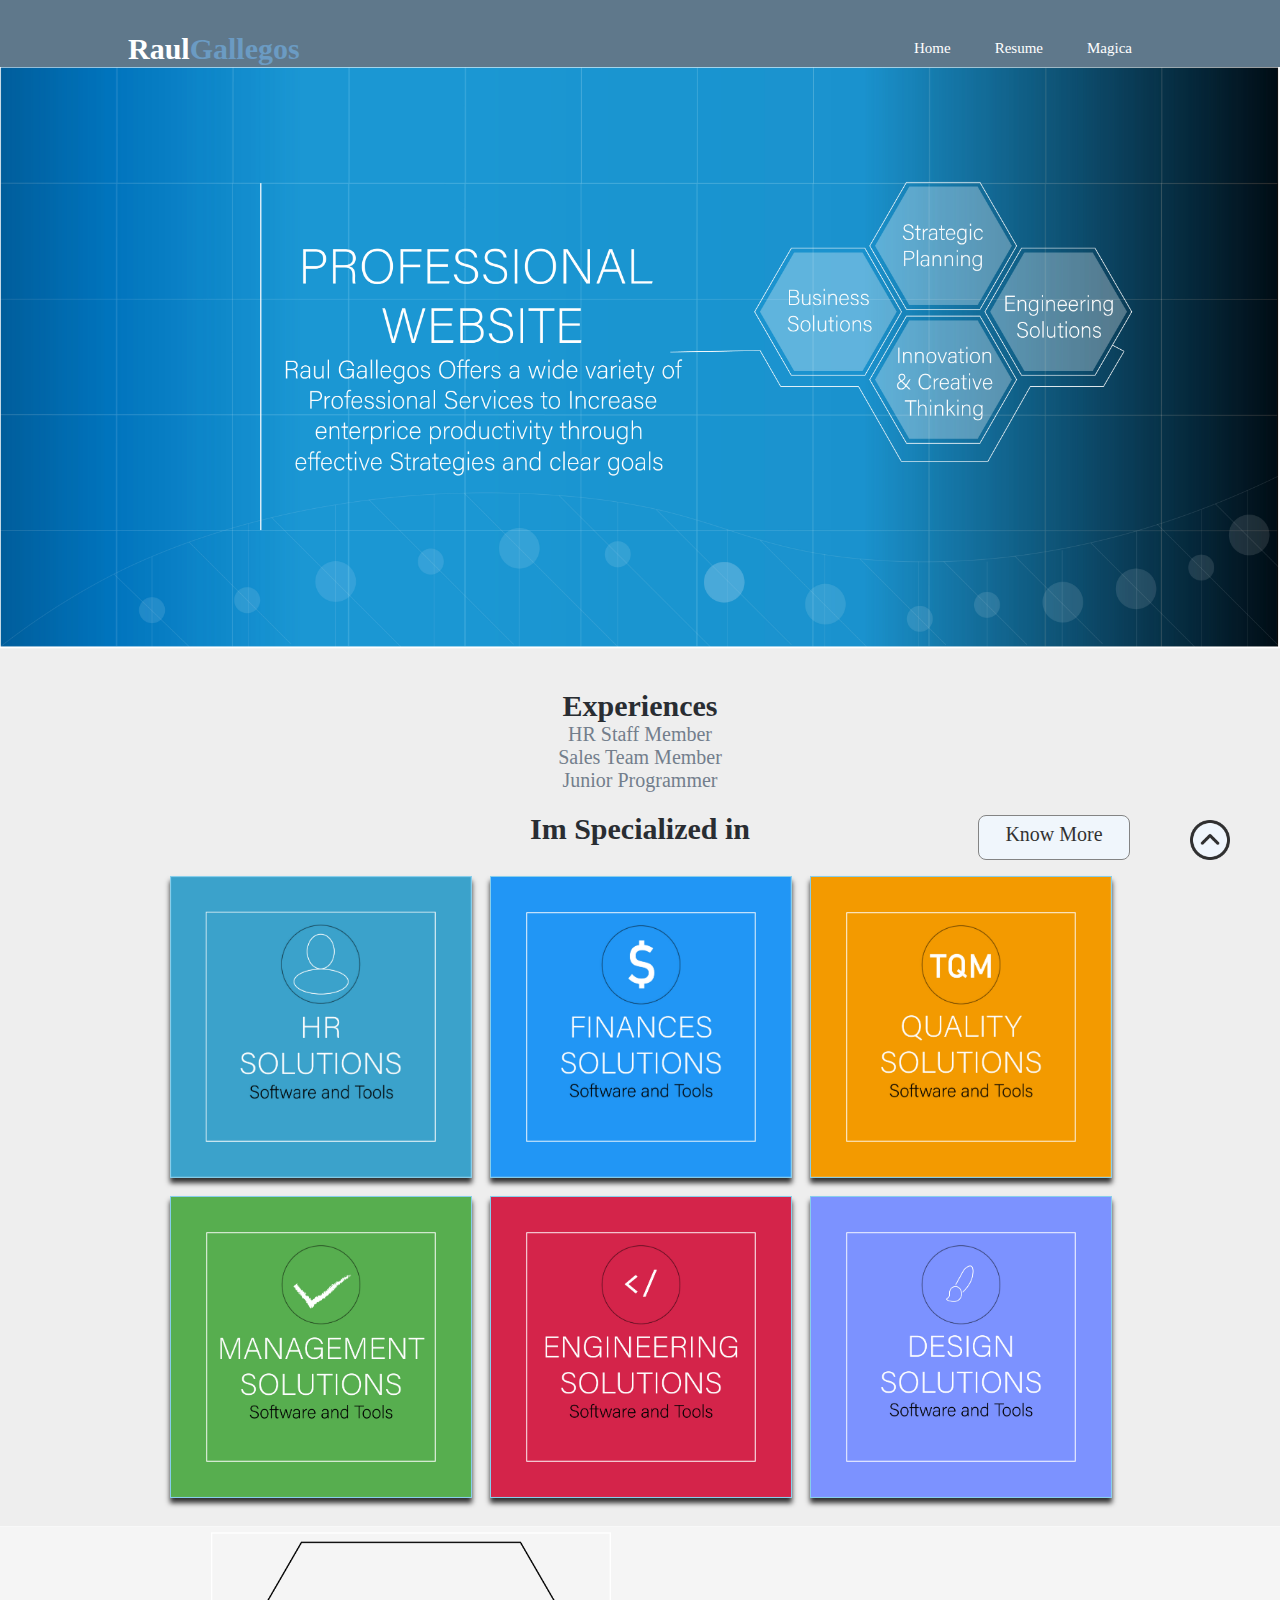
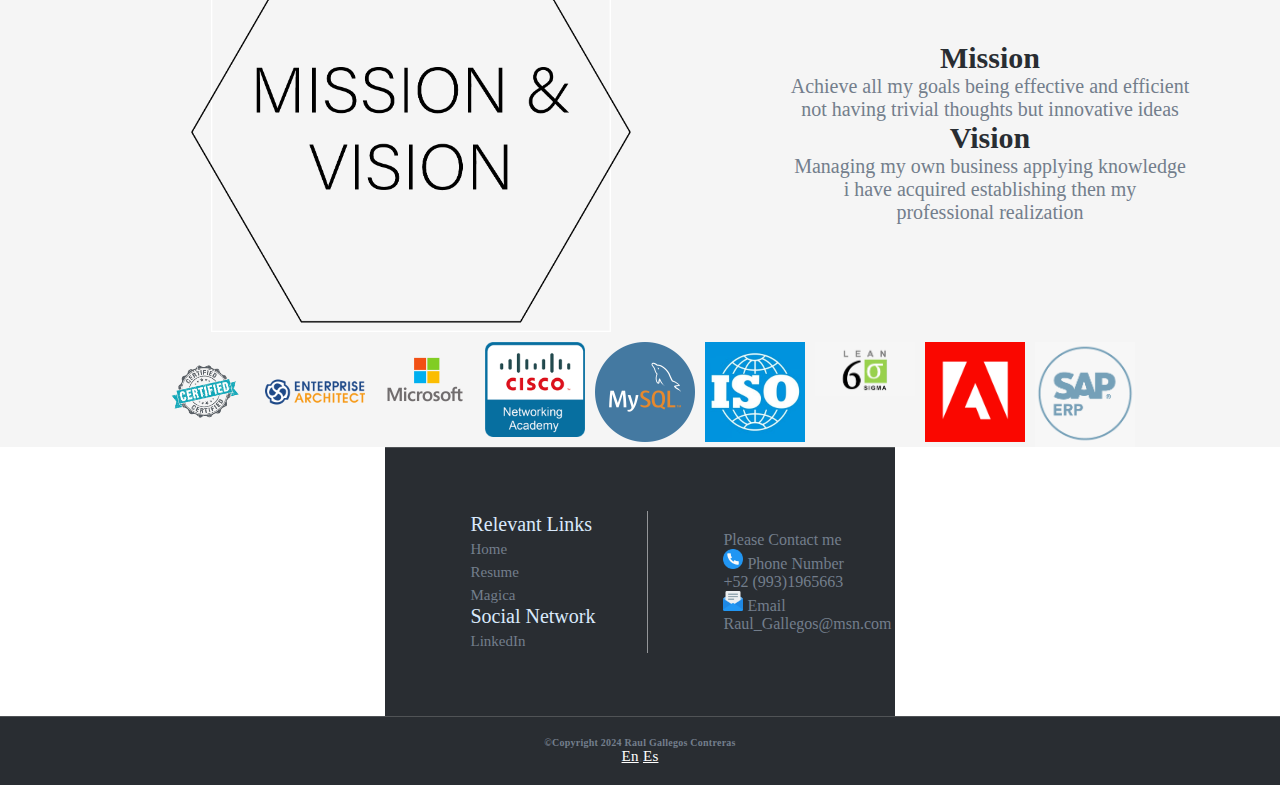
<file: index.html>
<html>
<head>
	<link rel="stylesheet" href="main.css">
	<title>Raul Gallegos</title>
</head>
<body>
	<div class="primary">
		<a href="resume.html" class="button"><span>Know More</span></a>
	</div>	
	<section class="section0">
		<nav>
			<h2 class="logo">Raul<span>Gallegos</span></h2>
			<ul>
				<li><a href="index.html">Home</a></li>
			    <li><a href="resume.html">Resume</a></li>
			    <li><a href="https://raulgallegos.github.io/MAGICA/">Magica</a></li>
			</ul>
		</nav>
		<img src="images/Background.jpg" class="background">
	</section>

	<section class="section1">
		<div class="title">
			<h2>Experiences</h2>
	        <p>HR Staff Member</p>
	        <p>Sales Team Member</p>
	        <p>Junior Programmer</p>
		</div>

		<div class="title">
			<h2>Im Specialized in</h2>
		</div>
		
		<div class="cards-grid">
			<div class="flip-card">
				<div class="flip-card-inner">
					<div class="flip-card-front" style="background-image: url(images/CardHR.jpg);">
					</div>
					<div class="flip-card-back">
                       Workforce Planning, Job Descriptions,
                       Job Analysis, Performance Evaluation,
                       Recruitment, Selection, Coaching,
                       Applicant Tracking System, Open HRMS,
                       Taleo, Employee Development, SAP HCM,
                       Succession Planning, LegalLandscape,
                       FLSA, FMLA, Training, Retention, 9Box,
                       Talent Mapping, Psychometric Test,
                       Interview, Motivation, Retention,
                       Emotional Intelligence, Payroll 
                       
					</div>
				</div>
			</div>

			<div class="flip-card">
				<div class="flip-card-inner">
					<div class="flip-card-front" style="background-image: url(images/CardFinances.jpg);">
					</div>
					<div class="flip-card-back">
					   Financial Statements 
					   Design, Financial Statements 
					   Analysis, Investment Project 
					   Evaluation, Net Present Value NPV,
					   Cost Planning, Sales, Acquisitions,
					   Inventory, Invoicing,
					   Microsoft Excel, Dashboards, Pivot Tables,
					   SAP MM, SAP SD, SAP FI, SAP CO
					</div>
				</div>
			</div>

			<div class="flip-card">
				<div class="flip-card-inner">
					<div class="flip-card-front" style="background-image: url(images/CardQuality.jpg);">
					</div>
					<div class="flip-card-back">
                       Total Quality Management, SixSigma,
                       Quality Function Deployment QFD,
                       Failure Mode and Effect Analysis
                       FMEA, 5s, Kanban, Just In Time JIT,
                       Statistical Process Control, Cause Effect Diagram,
                       Stratification Analysis, Correlation, 
                       Process Capability Indexes, OSHA,
                       Risk Management, Time-Motion Analysis, 
                       Value Stream Mapping, LegalLandscape,
                       IMS ISO 9000, ISO 14000, ISO 50000
					</div>
				</div>
			</div>
		</div>

		<div class="cards-grid">
			<div class="flip-card">
				<div class="flip-card-inner">
					<div class="flip-card-front" style="background-image: url(images/CardManagement.jpg);">
					</div>
					<div class="flip-card-back">
                       Strategic Planning, Operations,
                       Management Manual, Policies and
                       Pocedures Manual, Project Design,
                       Business Plan, Marketing Strategy,
                       Market Segmentation, Industry Analysis,
                       Microsoft Office, Libre Office, 
                       Open Office, Enterprise Resource
                       Planning Software ERP, Odoo, SAP, ETL,
                       Data Mining, RapidMiner,
                       Predictive Analytics, SPSS, Minitab,
                       Business Process Model and Notation
                       BPMN, Process Modelling, SWOT
                       Analysis, Diversification Strategy,
                       Contracts, Constitutive act
					</div>
				</div>
			</div>

			<div class="flip-card">
				<div class="flip-card-inner">
					<div class="flip-card-front" style="background-image: url(images/CardEngineering.jpg);">
					</div>
					<div class="flip-card-back">
                       Software Engineering, Programming,
                       Use Case, Sequence Diagram, GitHub,
                       Java, C++, HTML, CSS, UML, Workbench,
                       Enterprice Architec, Visual Paradigm,
                       Cisco Configuration Management, Macros,
                       Packet Tracer, GNS3, Network Emulation,
                       Network Design, Router Configuration 
                       Subnetting, DataBase Administrator,
                       PostgreSQL, Microsoft SQL Server,
                       Oracle MySQL, Visual Basic VBA,
                       Operating Systems Microsoft, Linux,
                       AI: ChatGPT, Google Bard, DALL-E
					</div>
				</div>
			</div>

			<div class="flip-card">
				<div class="flip-card-inner">
					<div class="flip-card-front" style="background-image: url(images/CardDesign.jpg);">
					</div>
					<div class="flip-card-back">
                       Web Design, Vector Graphics Design,
                       Adobe Dreamweaver, Adobe Illustrator, 
                       Inkscape, 3D Digital Design, Autodesk 
                       3ds Max, Autodesk Maya, Blender, Unity,
                       Cinema 4d, Adobe Animate, Publicity, 
                       Product Design, CorelDraw
					</div>
				</div>
			</div>
		</div>
	</section>
	<section class="section2">
		<div class="img">
			<img src="images/CardMissionVision.png">
		</div>

		<div class="description">
			<h2>Mission</h2>
			<p>Achieve all my goals being effective and efficient</p>
		    <p>not having trivial thoughts but innovative ideas </p>
		    <h2>Vision</h2>
	        <p>Managing my own business applying knowledge</p>
		    <p>i have acquired establishing then my </p>
		    <p>professional realization</p>
		</div>
	</section>

	<section class="lastsection">
		<div class="gridlogo">
			<div class="companylogo"><img src="images/Certified.png"></div>
			<div class="companylogo"><img src="images/Enterprice.png"></div>
			<div class="companylogo"><img src="images/Microsoft.png"></div>	
			<div class="companylogo"><img src="images/cisco.png"></div>
			<div class="companylogo"><img src="images/mysql.png"></div>	
			<div class="companylogo"><img src="images/ISO.png"></div>
			<div class="companylogo"><img src="images/sigma.png"></div>	
			<div class="companylogo"><img src="images/adobe.png"></div>
			<div class="companylogo"><img src="images/SAP.png"></div>				
		</div>
	</section>

	<section class="section3">
		<table class="table">
			<tr>
				<td>
					<ul>
						<li>Relevant Links</li>
						<li><a href="index.html">Home</a></li>
						<li><a href="resume.html">Resume</a></li>
						<li><a href="https://raulgallegos.github.io/MAGICA/">Magica</a></li>
						<li>Social Network</li>
						<li><a href="https://mx.linkedin.com/in/raul-gallegos-53bb5687">LinkedIn</a></li>
					</ul>
				</td>
			</tr>
		</table>

		<div class="contact">
			<p>Please Contact me</p>
			<p><img src="images/phone.png" class="icon"> Phone Number</img></p>
			<p>+52 (993)1965663</p>
		    <p><img src="images/email.png" class="icon"/> Email</img></p>
		    <p>Raul_Gallegos@msn.com</p>
		</div>
	</section>
	<footer>
		<h1>©Copyright 2024 Raul Gallegos Contreras</h1> <a href="index.html">En</a> | <a href="indexespanol.html">Es</a>
	</footer>
	<a class="gotopbtn" href="#"><img src="images/upArrow.png"/></a>
</body>
</html>
</file>
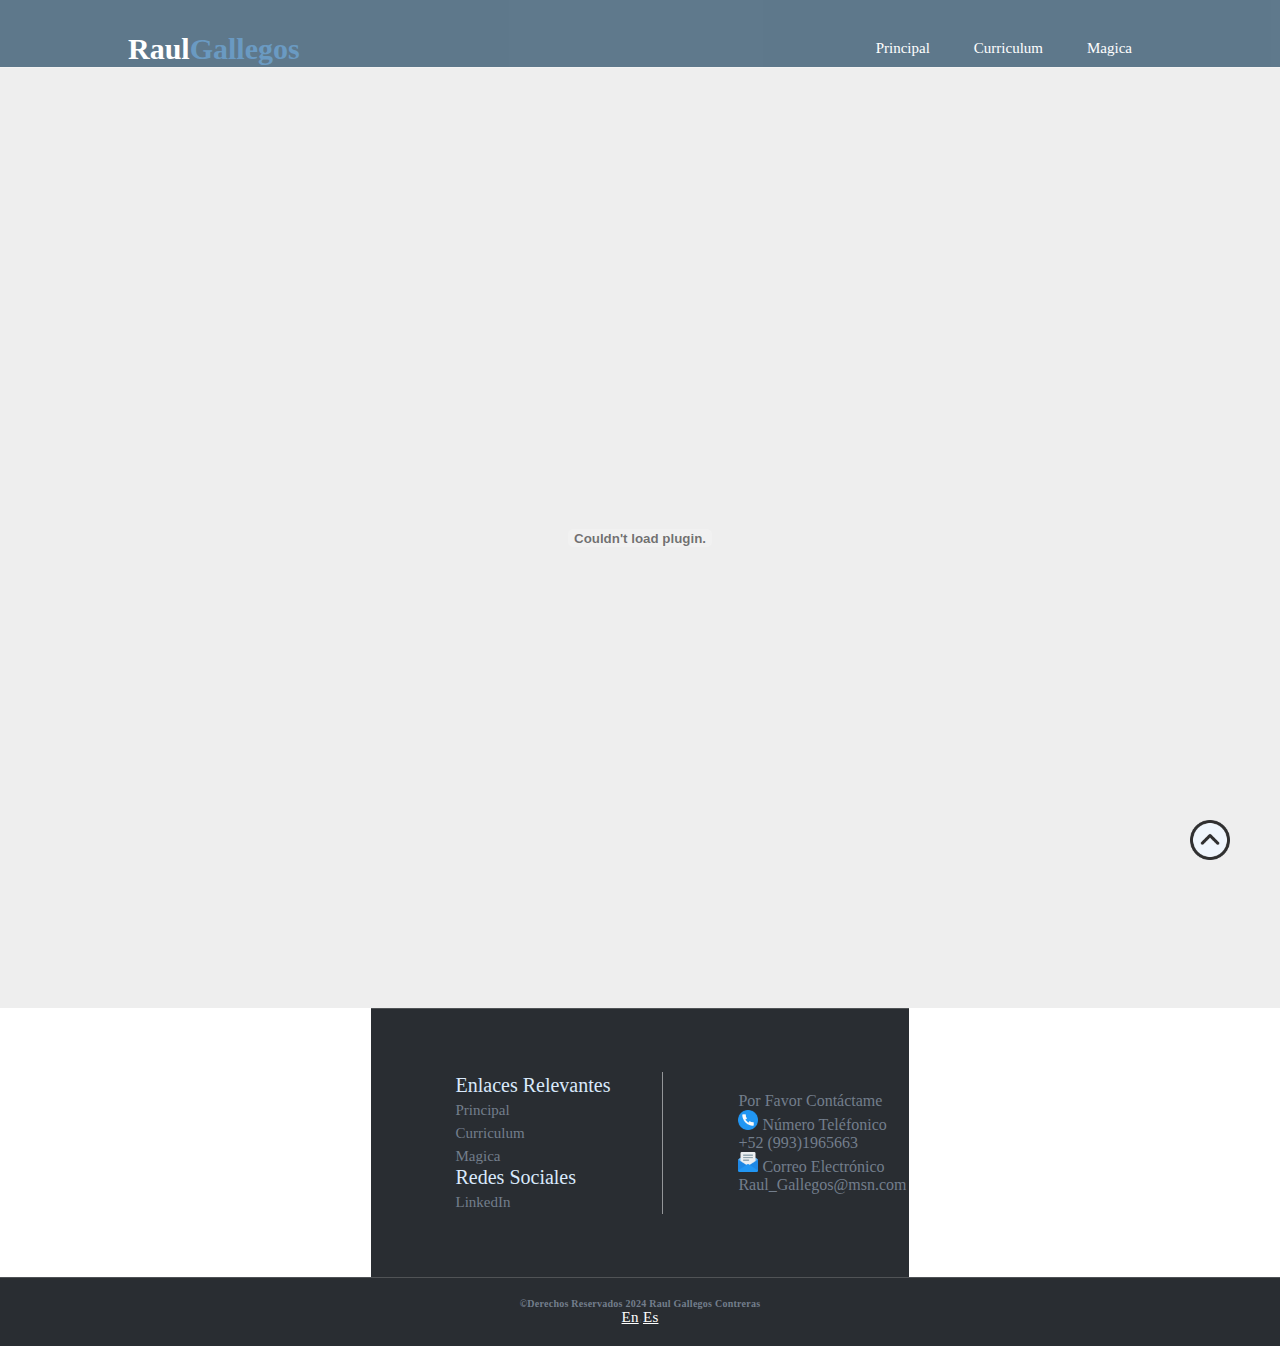
<file: curriculum.html>
<html>
<head>
	<link rel="stylesheet" href="main.css">
	<title>Raul Gallegos</title>
	<style type="text/css">
		.section1{
			box-sizing: border-box;
			background-size: cover;
			padding: 70px;
		}

		nav{
			position: static;
		}
	</style>
</head>
<body>
	<nav>
			<h2 class="logo">Raul<span>Gallegos</span></h2>
			<ul>
				<li><a href="indexespanol.html">Principal</a></li>
			    <li><a href="curriculum.html">Curriculum</a></li>
			    <li><a href="https://raulgallegos.github.io/MAGICA/">Magica</a></li>
			</ul>
		</nav>

	<section class="section1">
		<div class="containerPDF"> 
			<embed src="files/Curriculum.pdf#toolbar=1" width="52%" type="application/pdf" height="280" align="MIDDLE" class="pdf"/>
        </div>
	</section>

	<section class="section3">
		<table class="table">
			<tr>
				<td>
					<ul>
						<li>Enlaces Relevantes</li>
						<li><a href="indexespanol.html">Principal</a></li>
						<li><a href="curriculum.html">Curriculum</a></li>
						<li><a href="https://raulgallegos.github.io/MAGICA/">Magica</a></li>
						<li>Redes Sociales</li>
						<li><a href="https://mx.linkedin.com/in/raul-gallegos-53bb5687">LinkedIn</a></li>
					</ul>
				</td>
			</tr>
		</table>

		<div class="contact">
			<p>Por Favor Contáctame</p>
			<p><img src="images/phone.png" class="icon"> Número Teléfonico</img></p>
			<p>+52 (993)1965663</p>
		    <p><img src="images/email.png" class="icon"/> Correo Electrónico</img></p>
		    <p>Raul_Gallegos@msn.com</p>
		</div>
	</section>
	<footer>
		<h1>©Derechos Reservados 2024 Raul Gallegos Contreras</h1> <a href="resume.html">En</a> | <a href="curriculum.html">Es</a>	
	</footer>
	<a class="gotopbtn" href="#"><img src="images/upArrow.png"/></a>
</body>
</html>
</file>
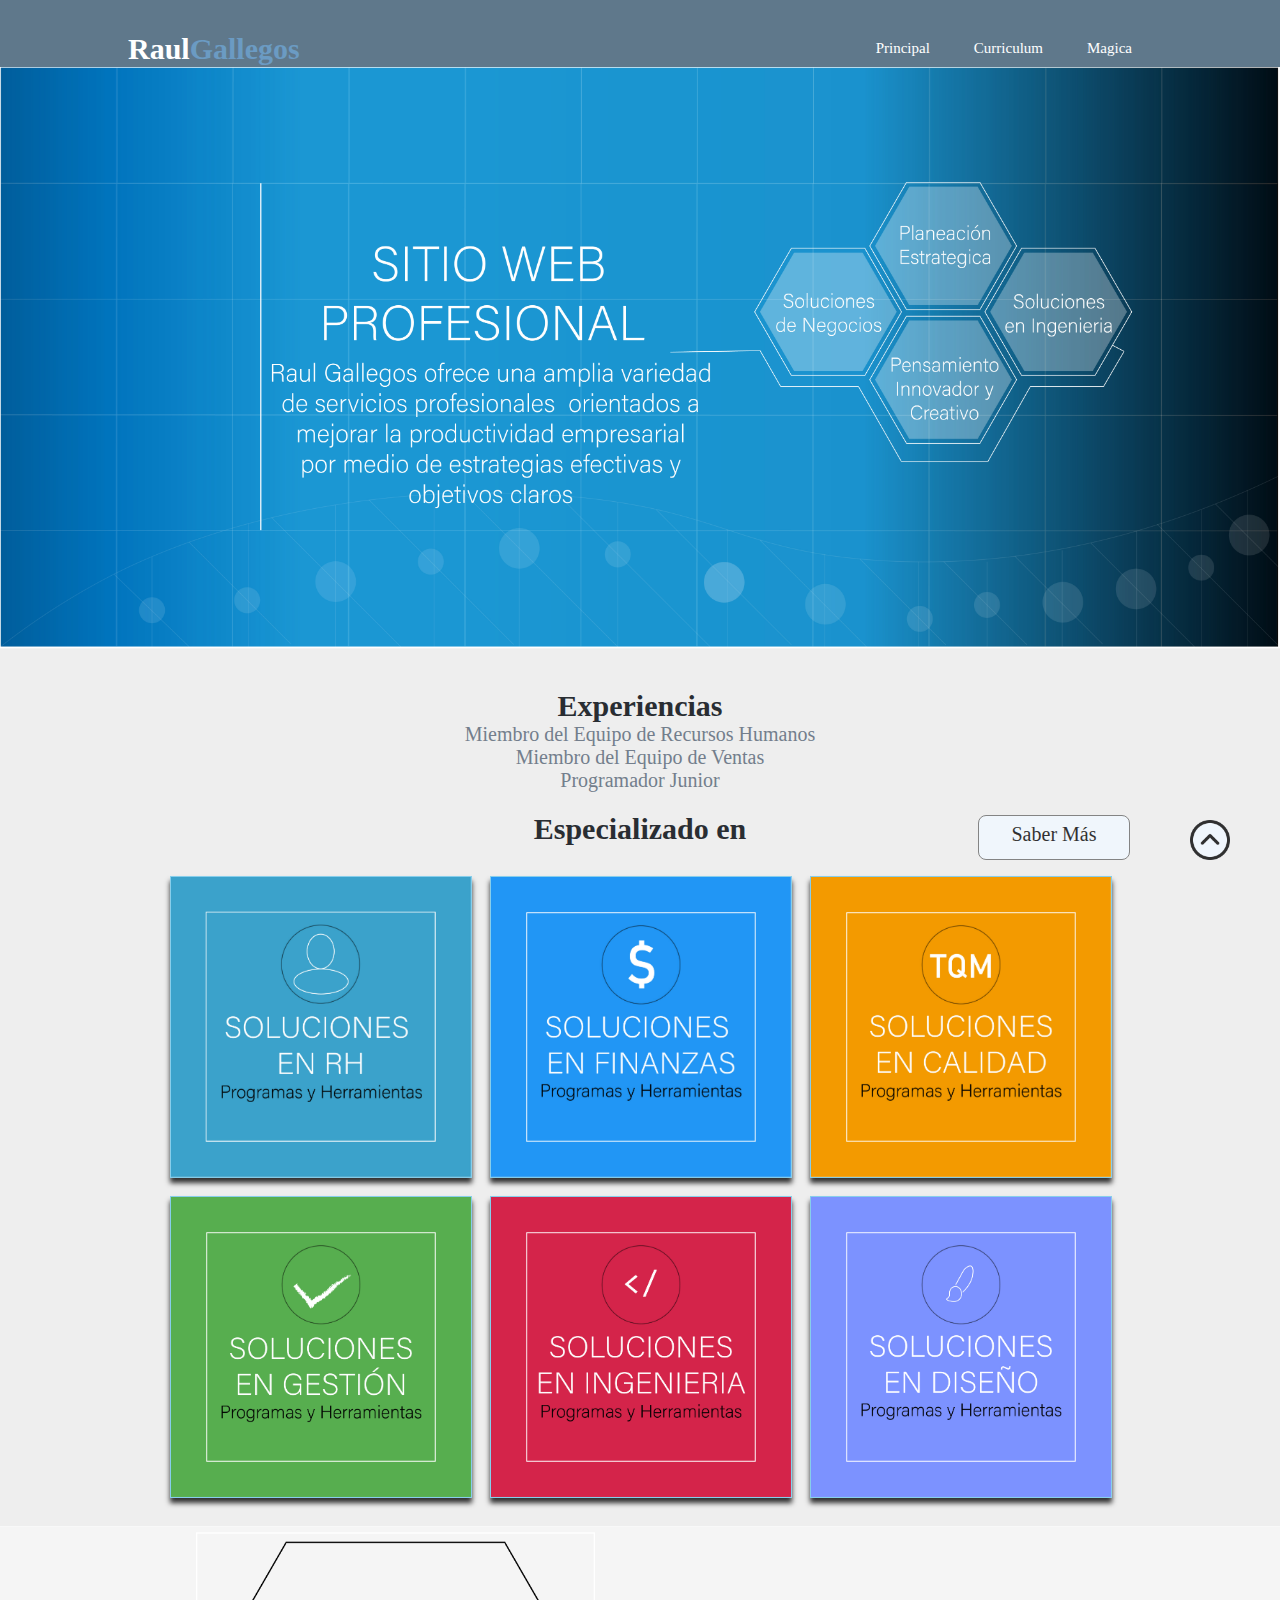
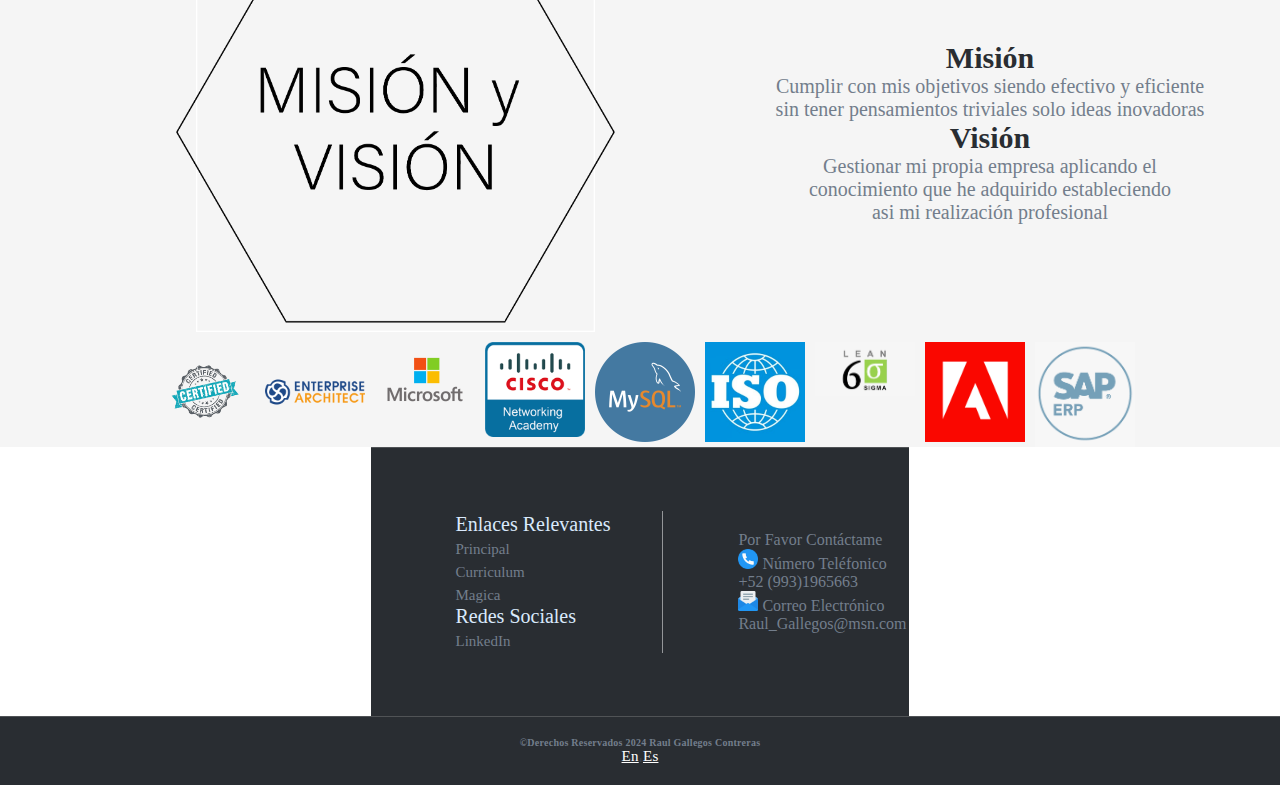
<file: indexespanol.html>
<html>
<head>
	<link rel="stylesheet" href="main.css">
	<title>Raul Gallegos</title>
</head>
<body>
	<div class="primary">
			<a href="curriculum.html" class="button"><span>Saber Más</span></a>
	</div>
	<section class="section0">
		<nav>
			<h2 class="logo">Raul<span>Gallegos</span></h2>
			<ul>
				<li><a href="indexespanol.html">Principal</a></li>
			    <li><a href="curriculum.html">Curriculum</a></li>
			    <li><a href="https://raulgallegos.github.io/MAGICA/">Magica</a></li>
			</ul>
		</nav>
		<img src="images/Fondo.jpg" class="background">
	</section>

	<section class="section1">
		<div class="title">
			<h2>Experiencias</h2>
	        <p>Miembro del Equipo de Recursos Humanos</p>
	        <p>Miembro del Equipo de Ventas</p>
	        <p>Programador Junior</p>
		</div>

		<div class="title">
			<h2>Especializado en</h2>
		</div>
		
		<div class="cards-grid">
			<div class="flip-card">
				<div class="flip-card-inner">
					<div class="flip-card-front" style="background-image: url(images/RHTarjeta.jpg);">
					</div>
					<div class="flip-card-back">
                       Planeación de RH, Descripción de Puestos,
                       Análisis de Puestos, Evaluación de Desempeño,
                       Reclutamiento, Selección, Coaching, NOM 035,
                       Applicant Tracking System, Open HRMS, SAP HCM,
                       Taleo, Desarrollo del Empleado, Motivación,
                       Plan de Sucesión, Ley del Trabajo, Nomina,
                       Ley del Seguro Social, Mapeo de Talento, 9Box,
                       Pruebas Psicometricas, Capacitación, Entrevistas,
                       Inteligencia Emocional, Estrategias de Retención 
					</div>
				</div>
			</div>

			<div class="flip-card">
				<div class="flip-card-inner">
					<div class="flip-card-front" style="background-image: url(images/FinanzasTarjeta.jpg);">
					</div>
					<div class="flip-card-back">
					   Diseño de Estados Financieros,
                       Análisis de Estados Financieros, 
                       Evaluación de Proyectos de Inversión,
                       Valor Presente Neto VPN, Ventas, Compras,
                       Planeación de Costos, Inventario, Mercancias,
                       Facturación, Microsoft Excel,
                       Dashboards, Tablas Dinamicas, SAP MM, SAP SD,
                       SAP FI, SAP CO, Aspel SAE
					</div>
				</div>
			</div>

			<div class="flip-card">
				<div class="flip-card-inner">
					<div class="flip-card-front" style="background-image: url(images/CalidadTarjeta.jpg);">
					</div>
					<div class="flip-card-back">
                       Control Total de la Calidad, SixSigma,
                       Quality Function Deployment QFD,
                       Failure Mode and Effect Analysis
                       FMEA, 5s, Kanban, Just In Time JIT,
                       Control Estadistico de Procesos, 
                       Análisis Estratificado, Correlación,
                       Indices de Capacidad de Procesos,
                       Gestión de Riesgos, Analisis de Tiempos y Movimientos, 
                       Mapeo de Flujo de Valor, Diagrama Causa Efecto,
                       SGI ISO 9000, ISO 14000, ISO 50000
					</div>
				</div>
			</div>
		</div>

		<div class="cards-grid">
			<div class="flip-card">
				<div class="flip-card-inner">
					<div class="flip-card-front" style="background-image: url(images/GestionTarjeta.jpg);">
					</div>
					<div class="flip-card-back">
                       Planeación Estratégica, Operaciones,
                       Manual de Administración, Manual de 
                       Politicas y Procedimientos, Proyectos,
                       Plan de Negocios, Estrategia de Mercado,
                       Segmentación, Análisis de la Industria,
                       Microsoft Office, Libre Office, 
                       Open Office, Enterprise Resource
                       Planning Software ERP, Odoo, SAP, ETL,
                       Aspel SAE, Mineria de Datos, RapidMiner,
                       Análisis Predictivo, SPSS, Minitab,
                       Business Process Model and Notation
                       BPMN, Modelado de Procesos, Análisis
                       FODA, Estrategia de Diversificación,
                       Contratos, Acta Constitutiva
					</div>
				</div>
			</div>

			<div class="flip-card">
				<div class="flip-card-inner">
					<div class="flip-card-front" style="background-image: url(images/IngenieriaTarjeta.jpg);">
					</div>
					<div class="flip-card-back">
                       Ingeniería de Software, Programación,
                       Casos de Uso, Diagramas de Secuencia,
                       Java, C++, HTML, CSS, UML, Workbench,
                       Enterprice Architec, Visual Paradigm,
                       Configuración de Routers CISCO, Macros,
                       Emulación de Redes, Packet Tracer, GNS3,
                       Diseño de Redes, Cálculo de Subredes,
                       Administración de Bases de Datos,
                       PostgreSQL, Microsoft SQL Server,
                       Oracle MySQL, Visual Basic VBA, GitHub,
                       Sistemas Operaticos Microsoft, Linux,
                       AI: ChatGPT, Google Bard, DALL-E
					</div>
				</div>
			</div>

			<div class="flip-card">
				<div class="flip-card-inner">
					<div class="flip-card-front" style="background-image: url(images/DisenoTarjeta.jpg);">
					</div>
					<div class="flip-card-back">
                       Diseño Web, Diseño de Graficos Vectoriales,
                       Adobe Dreamweaver, Adobe Illustrator, 
                       Inkscape, 3D Digital Design, Autodesk 
                       3ds Max, Autodesk Maya, Blender, Unity,
                       Cinema 4d, Adobe Animate, Publicidad, 
                       Diseño de Productos, CorelDraw
					</div>
				</div>
			</div>
		</div>
	</section>
	<section class="section2">
		<div class="img">
			<img src="images/MisionVisionTarjeta.png">
		</div>

		<div class="description">
			<h2>Misión</h2>
			<p>Cumplir con mis objetivos siendo efectivo y eficiente</p>
		    <p>sin tener pensamientos triviales solo ideas inovadoras </p>
		    <h2>Visión</h2>
	        <p>Gestionar mi propia empresa aplicando el</p>
		    <p>conocimiento que he adquirido estableciendo</p>
		    <p>asi mi realización profesional</p>
		</div>
	</section>

	<section class="lastsection">
		<div class="gridlogo">
			<div class="companylogo"><img src="images/Certified.png"></div>
			<div class="companylogo"><img src="images/Enterprice.png"></div>
			<div class="companylogo"><img src="images/Microsoft.png"></div>	
			<div class="companylogo"><img src="images/cisco.png"></div>
			<div class="companylogo"><img src="images/mysql.png"></div>	
			<div class="companylogo"><img src="images/ISO.png"></div>
			<div class="companylogo"><img src="images/sigma.png"></div>	
			<div class="companylogo"><img src="images/adobe.png"></div>
			<div class="companylogo"><img src="images/SAP.png"></div>				
		</div>
	</section>

	<section class="section3">
		<table class="table">
			<tr>
				<td>
					<ul>
						<li>Enlaces Relevantes</li>
						<li><a href="indexespanol.html">Principal</a></li>
						<li><a href="curriculum.html">Curriculum</a></li>
						<li><a href="https://raulgallegos.github.io/MAGICA/">Magica</a></li>
						<li>Redes Sociales</li>
						<li><a href="https://mx.linkedin.com/in/raul-gallegos-53bb5687">LinkedIn</a></li>
					</ul>
				</td>
			</tr>
		</table>

		<div class="contact">
			<p>Por Favor Contáctame</p>
			<p><img src="images/phone.png" class="icon"> Número Teléfonico</img></p>
			<p>+52 (993)1965663</p>
		    <p><img src="images/email.png" class="icon"/> Correo Electrónico</img></p>
		    <p>Raul_Gallegos@msn.com</p>
		</div>
	</section>
	<footer>
		<h1>©Derechos Reservados 2024 Raul Gallegos Contreras</h1> <a href="index.html">En</a> | <a href="indexespanol.html">Es</a>
	</footer>
	<a class="gotopbtn" href="#"><img src="images/upArrow.png"/></a>
</body>
</html>
</file>
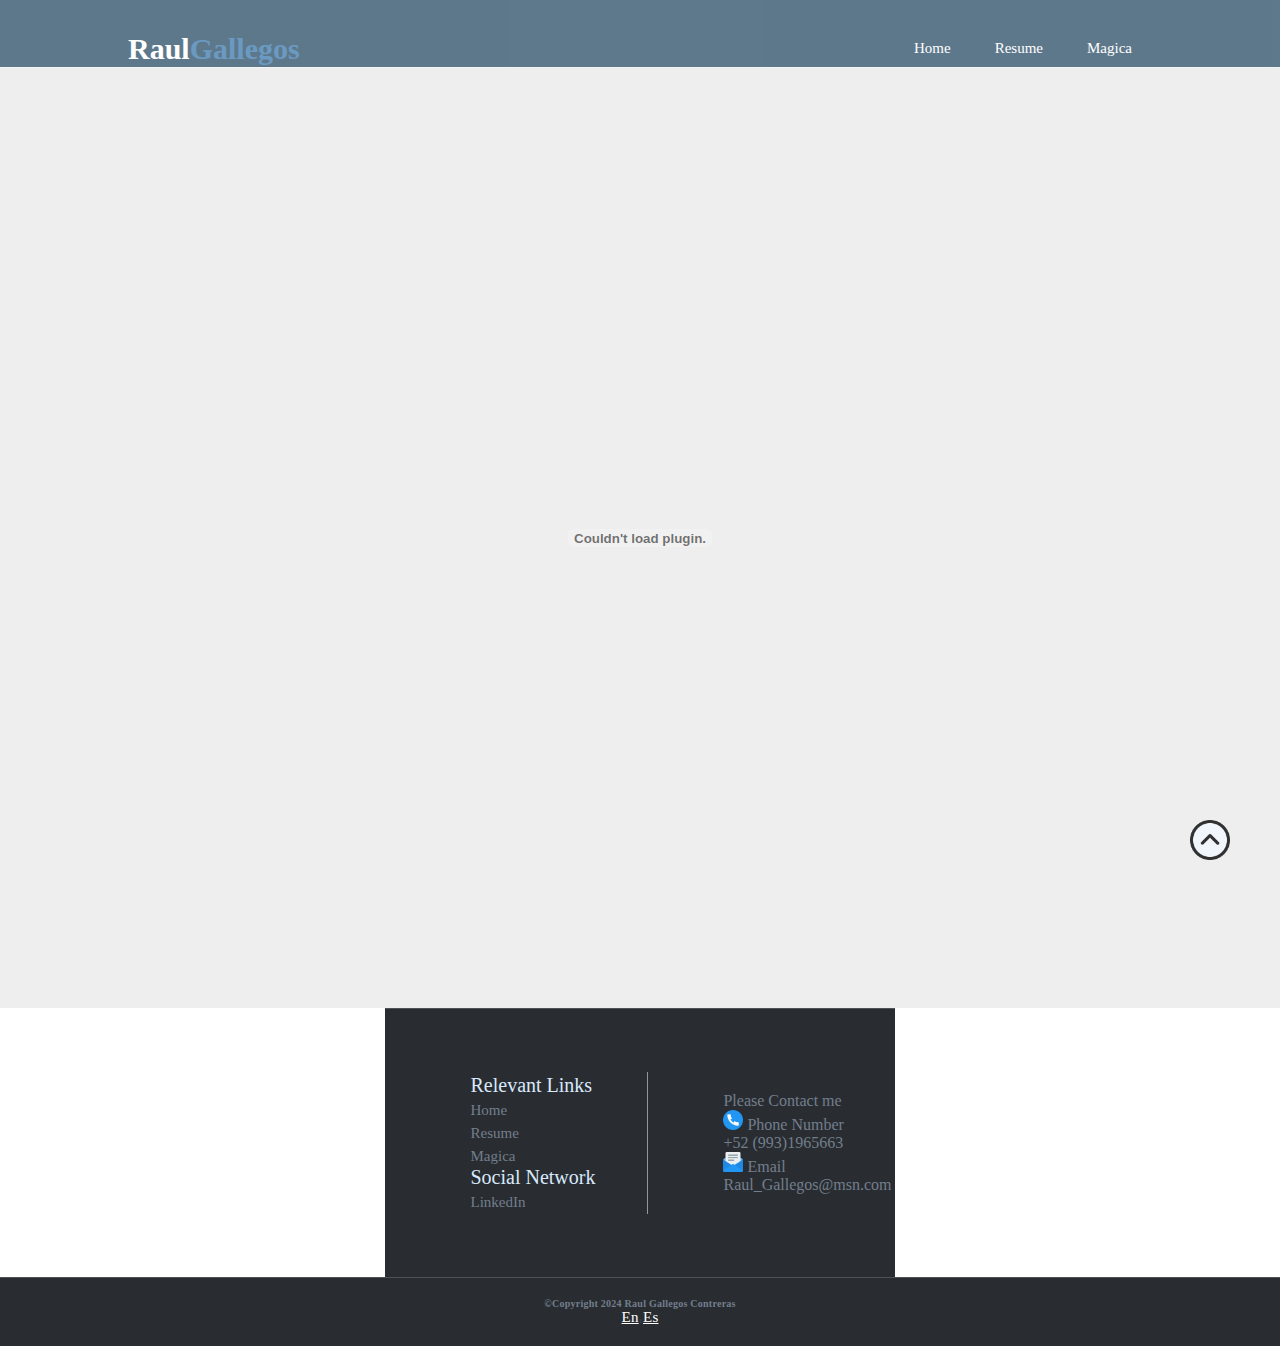
<file: resume.html>
<html>
<head>
	<link rel="stylesheet" href="main.css">
	<title>Raul Gallegos</title>
	<style type="text/css">
		.section1{
			box-sizing: border-box;
			background-size: cover;
			padding: 70px;
		}

		nav{
			position: static;
		}
	</style>
</head>
<body>
	<nav>
			<h2 class="logo">Raul<span>Gallegos</span></h2>
			<ul>
				<li><a href="index.html">Home</a></li>
			    <li><a href="resume.html">Resume</a></li>
			    <li><a href="https://raulgallegos.github.io/MAGICA/">Magica</a></li>
			</ul>
		</nav>

	<section class="section1">
		<div class="containerPDF"> 
			<embed src="files/Resume.pdf#toolbar=1" width="52%" type="application/pdf" height="280" align="MIDDLE" class="pdf"/>
        </div>
	</section>

	<section class="section3">
		<table class="table">
			<tr>
				<td>
					<ul>
						<li>Relevant Links</li>
						<li><a href="index.html">Home</a></li>
						<li><a href="resume.html">Resume</a></li>
						<li><a href="https://raulgallegos.github.io/MAGICA/">Magica</a></li>
						<li>Social Network</li>
						<li><a href="https://mx.linkedin.com/in/raul-gallegos-53bb5687">LinkedIn</a></li>
					</ul>
				</td>
			</tr>
		</table>

		<div class="contact">
			<p>Please Contact me</p>
			<p><img src="images/phone.png" class="icon"> Phone Number</img></p>
			<p>+52 (993)1965663</p>
		    <p><img src="images/email.png" class="icon"/> Email</img></p>
		    <p>Raul_Gallegos@msn.com</p>
		</div>
	</section>
	<footer>
		<h1>©Copyright 2024 Raul Gallegos Contreras</h1> <a href="resume.html">En</a> | <a href="curriculum.html">Es</a>	
	</footer>
	<a class="gotopbtn" href="#"><img src="images/upArrow.png"/></a>
</body>
</html>
</file>
<file: main.css>
*{
	padding: 0;
	margin: 0;
	font-family: verdana;
	font-style: normal;
}

nav{
	display: flex;
	align-items: center;
	justify-content: space-between;
	padding-top: 30px;
	padding-left: 10%;
	padding-right: 10%;
	position: sticky;
	top: 0px;
	background: #37576f;
	opacity: .8;
	z-index: 1;
}

.logo{
	color: white;
	font-size: 30px;
}

span{
	color: steelblue;
}

nav ul li{
	list-style-type: none;
	display: inline-block;
	padding: 10px 20px;
}

nav ul li a{
	color: white;
	text-decoration: none;
	font-weight: normal;
	font-size: 15px;
}

nav ul li a:hover,
nav ul li a.active{
	color: steelblue;
	transition: all 550ms ease;
}

.primary{
	position: fixed;	
	bottom: 40px;
	right: 150px;
	z-index: 1;
}

.button{
	border: 1px;
	border-style: solid;
	border-color: dimgray;
	border-radius: 8px;
	width: 150px;
	height: 30px;
	background-color: aliceblue;
	opacity: .8;
	display: inline-block;
	outline: 0;
	padding-top: 0.40rem;
	padding-bottom: 0.40rem;
	text-align: center;
	text-decoration: none;	
}

.button span{
	box-sizing: border-box;
	background-size: cover;
	color: black;
	font-weight: normal;
	font-size: 20px;
}

.button:hover{
	background-color: steelblue;
	transition: all 550ms ease;
}

.background{
	background-size: cover;
	box-sizing: border-box;
	max-width: 100%;
}

.section0{
	background-size: cover;
	box-sizing: border-box;
}

.section1{
	background-size: cover;
	box-sizing: border-box;
	justify-content: center;
	padding: 20px;
	border-top: 0.5px;
    border-top-style: outset;
    border-top-color: rgba(255, 255, 255, .3); 
	background-color: #EEEEEE;
	align-items: center;
    justify-content: center;
    justify-items: center;
	display: block;
}

.title{
	background-size: cover;
	box-sizing: border-box;
	text-align: center;
	margin-top: 20px;
	margin-bottom: 20px;
	color: #737e8c;
	font-size: 20px;
}

.title h2{
	color: #292D32;
}

.cards-grid{
	display: flex;
	box-sizing: border-box;
	background-size: cover;
	margin-top: 0px;
	align-items: center;
    align-content: center;
    justify-content: center;
    justify-items: center;
}

.flip-card{
	width: 300px;
	height: 300px;
	perspective: 2000px;
	margin: 10px;
}

.flip-card-inner{
	position: relative;
	width: 100%;
	height: 100%;
	box-shadow: 0 5px 5px rgba(0, 0, 0, .8);
	border: 1px;
	border-color: skyblue;
	border-style: solid;
	border-radius: 0px;
	transition: all 550ms ease;
	transform-style: preserve-3d;
}

.flip-card-front{
	width: 100%;
	height: 100%;
	border-radius: 0px;
	background-position: center;
	background-repeat: no-repeat;
	background-size: cover;
	position: absolute;
	backface-visibility: hidden;
}

.flip-card-back{
	width: 100%;
	height: 100%;
	border-radius: 0px;
	font-size: 1.00rem;
	text-align: center;
	display: grid;
	place-items: center;
	padding: 0px;
	background-color: skyblue;
	position: absolute;
	transform: rotateY(180deg);
	backface-visibility: hidden;
}

.flip-card:hover .flip-card-inner{
	transform: rotateY(-180deg);
}

.gotopbtn{
	position: fixed;
	width: 40px;
	height: 40px;
	background: aliceblue;
	bottom: 40px;
	right: 50px;
	text-decoration: none;
	text-align: center;
	line-height: 50px;
	color: white;
	font-size: 22px;
	opacity: .8;
	border-radius: 20px;
}

.gotopbtn img{
	box-sizing: border-box;
	width: 40px;
	height: 40px;
}

.gotopbtn:hover{
	background-color: steelblue;
	transition: all 550ms ease;;
}

.section2{
	display: flex;
	box-sizing: border-box;
    background-size: cover;
    background-color: whitesmoke;
	padding: 5px;
    border-top: 0.5px;
    border-top-style: outset;
    border-top-color: rgba(255, 255, 255, .3); 
    align-items: center;
    justify-content: center;
    justify-items: center;
    color: #737e8c;
    position: sticky;
}

.img{
	display: flex;
	box-sizing: border-box;
	background-size: cover;
	width: 800px;
	height: 400px;
	margin-left: 100px;
}

.img img{
	box-sizing: border-box;
	background-size: cover;
	max-width: 100%;
}

.description{
	text-align: center;
	margin-left: -200px;
	font-size: 20px;
}

.description h2{
	color: #292D32;
}

.section3{
	display: flex;
	box-sizing: border-box;
    background-size: cover;
    background-color: #292D32;
	padding: 3px;
    border-top: 0.5px;
    border-top-style: inset;
    border-top-color: rgba(255, 255, 255, .3); 
    justify-content: center;
	justify-items: center;
	align-items: center;
	align-content: center;
	align-self: center;
	justify-self: center;
}

.table{
        text-decoration: none;
        font-size: 20px;
        color: #d9e9fc;
        margin: 60px;
        border: 1px;
        border-color: rgba(255, 255, 255, .5);
        border-right-style: solid;
        border-collapse: separate;
    }
    
    .table ul{
        list-style: none;
        margin-left: 20px;
        margin-right: 50px;
    }
    
    .table ul li a{
        text-decoration: none;
        color: #737e8c;
        font-size: 15px;
    }
    
    .table ul li a:hover{
        color: whitesmoke;
        transition: all 550ms ease;
    }

    .contact{
    	box-sizing: border-box;
    	background-size: cover;
    	margin-left: 15px;
    	color: #737e8c;
    }

    .icon{
    	width: 20px;
    	font-weight: 20px;
    }

    .lastsection{
    	box-sizing: border-box;
    	background-size: cover;
    	background-color: whitesmoke;
    	border: 1px;
    	border-color: dimgray;
    	align-items: center;
    	align-content: center;
    	justify-content: center;
    	justify-items: center;
    }

    .gridlogo{
    	box-sizing: border-box;
    	background-size: cover;
    	display: flex;
    	align-items: center;
    	align-content: center;
    	justify-content: center;
    	justify-items: center;
    }

    .companylogo{
    	width: 100px;
    	height: 100px;
    	box-sizing: border-box;
    	background-size: cover;
    	margin-left: 10px;
    	margin-top: 5px;
    	margin-bottom: 5px;
    }

    .companylogo img{
    	box-sizing: border-box;
    	background-size: cover;
    	max-width: 100%;
    }

    .pdf{
		width: 100%;
        height: 800px;
	}
	
	.containerPDF{
		display: block;
		position: static;
		width: 100%;
        height: 800px;
	}

    footer{
        background-color: #292D32; 
        color: #737e8c;
        text-align: center;
        letter-spacing: 0.05em;
        border-top: 0.5px;
        border-top-style: inset;
        border-top-color: rgba(255, 255, 255, .3);
        font-size: 5px;
        padding: 20px;
    }

    footer a{
    	color: white;
    	font-size: 15px ;
    }

    @media(max-width:920px){
    	body{
			width: 100%;
		}

		nav{
			position: sticky;
			width: 70%;
			margin-left: -100px;
			top: 0;
		}
		
		nav ul{
			flex-direction: column;
		}

		span{
			flex-direction: column;
		}

		.logo{
			flex-direction: column;
			margin-left: 50px;
		}

		.cards-grid{
			flex-direction: column;
		}

		.img{
			width: 400px;
			height: 200px;
		}

		.description{
			font-size: 10px;
			margin-left: -150px;
		}

		.title{
			font-size: 10px;
		}

        .table{
           width:100%;
        }

        .table ul{
            margin-left: 0px;
            margin-bottom: 0px;
            margin-top: 0px;
        }

        .table thead {
           display: none;
        }

        .table tr:nth-of-type(2n) {
           background-color: inherit;
        }

        .table tr td:first-child {
           
        }

        .table tbody td {
           display: block;
           text-align:center;
        }

        .table tbody td:before {
           content: attr(data-th);
           display: block;
           text-align:center;
        }

        .containerPDF{
			width: 100%;
			display: block;
			position: static;
			margin-top: 0px;
			margin-left: 0px;
		}

		.gridlogo{
			flex-direction: column;
		}

		.section3{
			display: block;
			justify-content: center;
	        justify-items: center;
	        align-items: center;
	        align-content: center;
	        align-self: center;
	        justify-self: center;
		}

		.contact{
			flex-direction: column;
			justify-content: center;
	        justify-items: center;
	        align-items: center;
	        align-content: center;
	        align-self: center;
	        justify-self: center;
		}
    }
</file>
